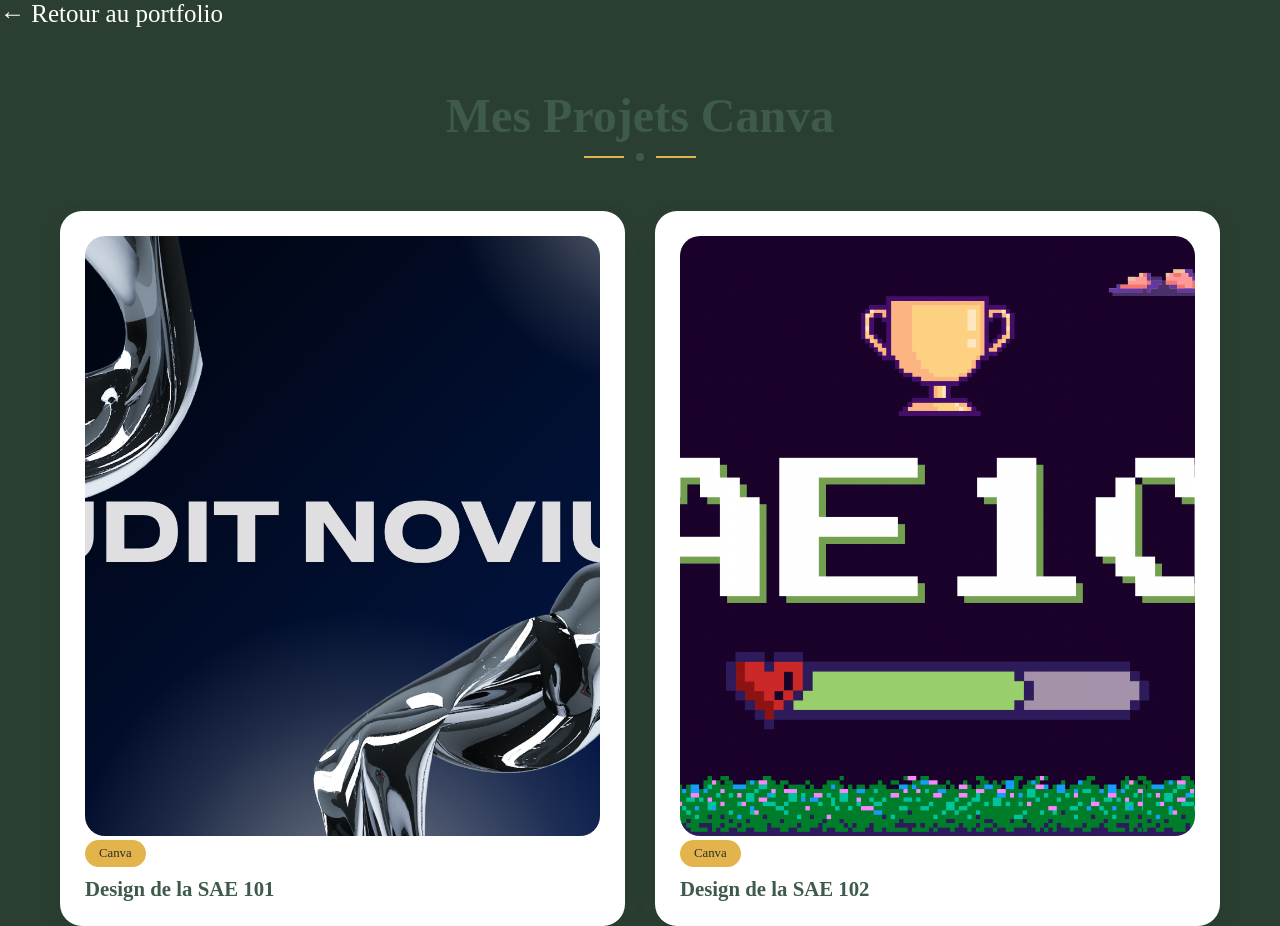
<file: canva.html>
<!DOCTYPE html>
<html lang="en">
  <head>
    <meta charset="UTF-8" />
    <meta name="viewport" content="width=device-width, initial-scale=1.0" />
    <title>Andrea Giovannini - Projets</title>
  </head>
  <body>
    <a href="./index.html#projects" class="back-button">← Retour au portfolio</a>
  </body>
</html>

<style>
  :root {
      --vert: #3d5a4a;
      --fond: #2a3f32;
      --blanc: #ffffff;
      --or: #e3b44b;
      --ombre: 0 10px 25px rgba(0,0,0,0.08);
      --rayon: 22px;
  }

  * {
      box-sizing: border-box;
      font-family: "Georgia", serif;
  }

  body {
      margin: 0;
      background: var(--fond);
      color: var(--vert);
  }

  h1 {
      text-align: center;
      font-size: 3rem;
      margin: 60px 0 10px;
  }

  .separator {
      display: flex;
      justify-content: center;
      align-items: center;
      gap: 12px;
      margin-bottom: 50px;
  }

  .separator span {
      width: 40px;
      height: 2px;
      background: var(--or);
  }

  .separator .dot {
      width: 8px;
      height: 8px;
      background: var(--vert);
      border-radius: 50%;
  }

  .grid {
      max-width: 1200px;
      height: 700px;
      margin: auto;
      padding: 0 20px 80px;
      display: grid;
      grid-template-columns: repeat(auto-fit, minmax(280px, 1fr));
      gap: 30px;
  }

  .card {
      background: var(--blanc);
      border-radius: var(--rayon);
      box-shadow: var(--ombre);
      padding: 25px;
      transition: transform 0.3s ease;
  }

  .card:hover {
      transform: translateY(-6px);
  }

  .icon {
      width: 100%;
      height: 220px;
      border-radius: 20px;
      display: flex;
      align-items: center;
      justify-content: center;
      font-size: 90px;
      font-weight: bold;
      color: white;
      margin-bottom: 20px;
  }


  .badge {
      display: inline-block;
      background: var(--or);
      color: #2e2e2e;
      padding: 6px 14px;
      border-radius: 999px;
      font-size: 0.8rem;
      margin-bottom: 10px;
  }

  .card h3 {
      margin: 0;
      font-size: 1.3rem;
  }

  @media (max-width: 600px) {
      h1 {
          font-size: 2.3rem;
      }
  }
  
  .img-carree {
  width: 515px;
  height: 600px;
  object-fit: cover; /* coupe l’image pour remplir le carré */
  border-radius: 20px;
}
  
.back-button {
  font-family: Times New Roman, serif;
  font-size: 25px;
  font-weight: 500;
  color: var(--blanc);
  text-decoration: none;
}



</style>
</head>

</style>
</head>

<body>

<h1>Mes Projets Canva</h1>

<div class="separator">
    <span></span>
    <div class="dot"></div>
    <span></span>
</div>

<section class="grid">

    <div class="card">
        <img src="SAE-101.png" class="img-carree">             
        <div class="badge">Canva</div>
        <h3>Design de la SAE 101</h3>
    </div>

    <div class="card">
        <img src="SAE-102.png"class="img-carree">   
        <div class="badge">Canva</div>
        <h3>Design de la SAE 102</h3>
    </div>

</section>

</body>
</html>
</file>
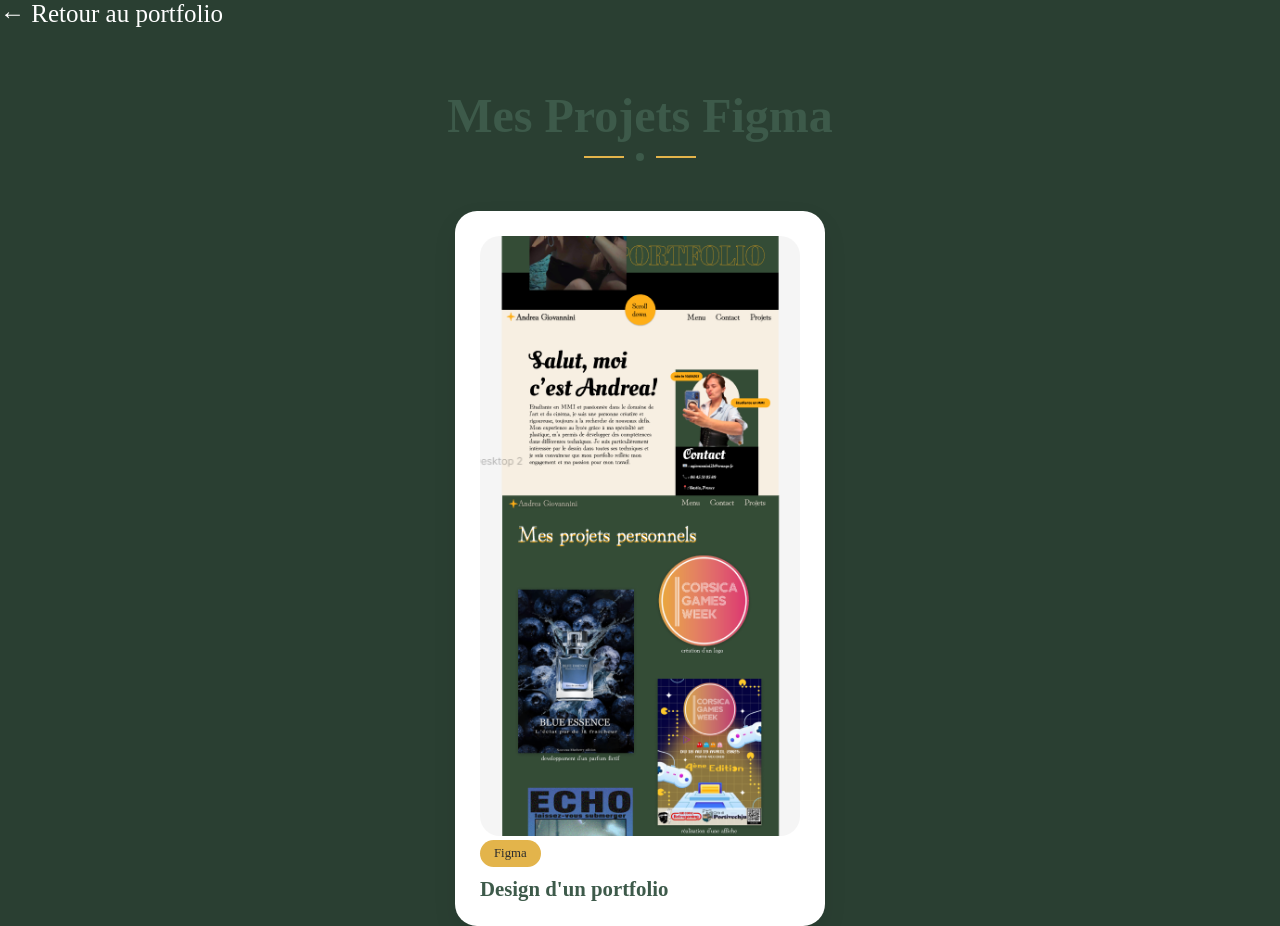
<file: figma.html>
<!DOCTYPE html>
<html lang="en">
  <head>
    <meta charset="UTF-8" />
    <meta name="viewport" content="width=device-width, initial-scale=1.0" />
    <title>Andrea Giovannini - Projets</title>
  </head>
  <body>
    <a href="./index.html#projects" class="back-button">← Retour au portfolio</a>
  </body>
</html>

<style>
  :root {
      --vert: #3d5a4a;
      --fond: #2a3f32;
      --blanc: #ffffff;
      --or: #e3b44b;
      --ombre: 0 10px 25px rgba(0,0,0,0.08);
      --rayon: 22px;
  }

  * {
      box-sizing: border-box;
      font-family: "Georgia", serif;
  }

  body {
      margin: 0;
      background: var(--fond);
      color: var(--vert);
  }

  h1 {
      text-align: center;
      font-size: 3rem;
      margin: 60px 0 10px;
  }

  .separator {
      display: flex;
      justify-content: center;
      align-items: center;
      gap: 12px;
      margin-bottom: 50px;
  }

  .separator span {
      width: 40px;
      height: 2px;
      background: var(--or);
  }

  .separator .dot {
      width: 8px;
      height: 8px;
      background: var(--vert);
      border-radius: 50%;
  }

  .grid {
      max-width: 410px;
      height: 700px;
      margin: auto;
      padding: 0 20px 80px;
      display: grid;
      grid-template-columns: repeat(auto-fit, minmax(280px, 1fr));
      gap: 30px;
  }

  .card {
      background: var(--blanc);
      border-radius: var(--rayon);
      box-shadow: var(--ombre);
      padding: 25px;
      transition: transform 0.3s ease;
  }

  .card:hover {
      transform: translateY(-6px);
  }

  .icon {
      width: 100%;
      height: 220px;
      border-radius: 20px;
      display: flex;
      align-items: center;
      justify-content: center;
      font-size: 90px;
      font-weight: bold;
      color: white;
      margin-bottom: 20px;
  }


  .badge {
      display: inline-block;
      background: var(--or);
      color: #2e2e2e;
      padding: 6px 14px;
      border-radius: 999px;
      font-size: 0.8rem;
      margin-bottom: 10px;
  }

  .card h3 {
      margin: 0;
      font-size: 1.3rem;
  }

  @media (max-width: 600px) {
      h1 {
          font-size: 2.3rem;
      }
  }
  
  .img-carree {
  width: 320px;
  height: 600px;
  object-fit: cover; /* coupe l’image pour remplir le carré */
  border-radius: 20px;
}

.back-button {
  font-family: Times New Roman, serif;
  font-size: 25px;
  font-weight: 500;
  color: var(--blanc);
  text-decoration: none;
}

</style>
</head>

</style>
</head>

<body>

<h1>Mes Projets Figma</h1>

<div class="separator">
    <span></span>
    <div class="dot"></div>
    <span></span>
</div>

<section class="grid">

    <div class="card">
        <img src="portfolio.png" class="img-carree">
      <div class="badge">Figma</div>  
      <h3>Design d'un portfolio</h3>
    </div>

</section>

</body>
</html>
</file>
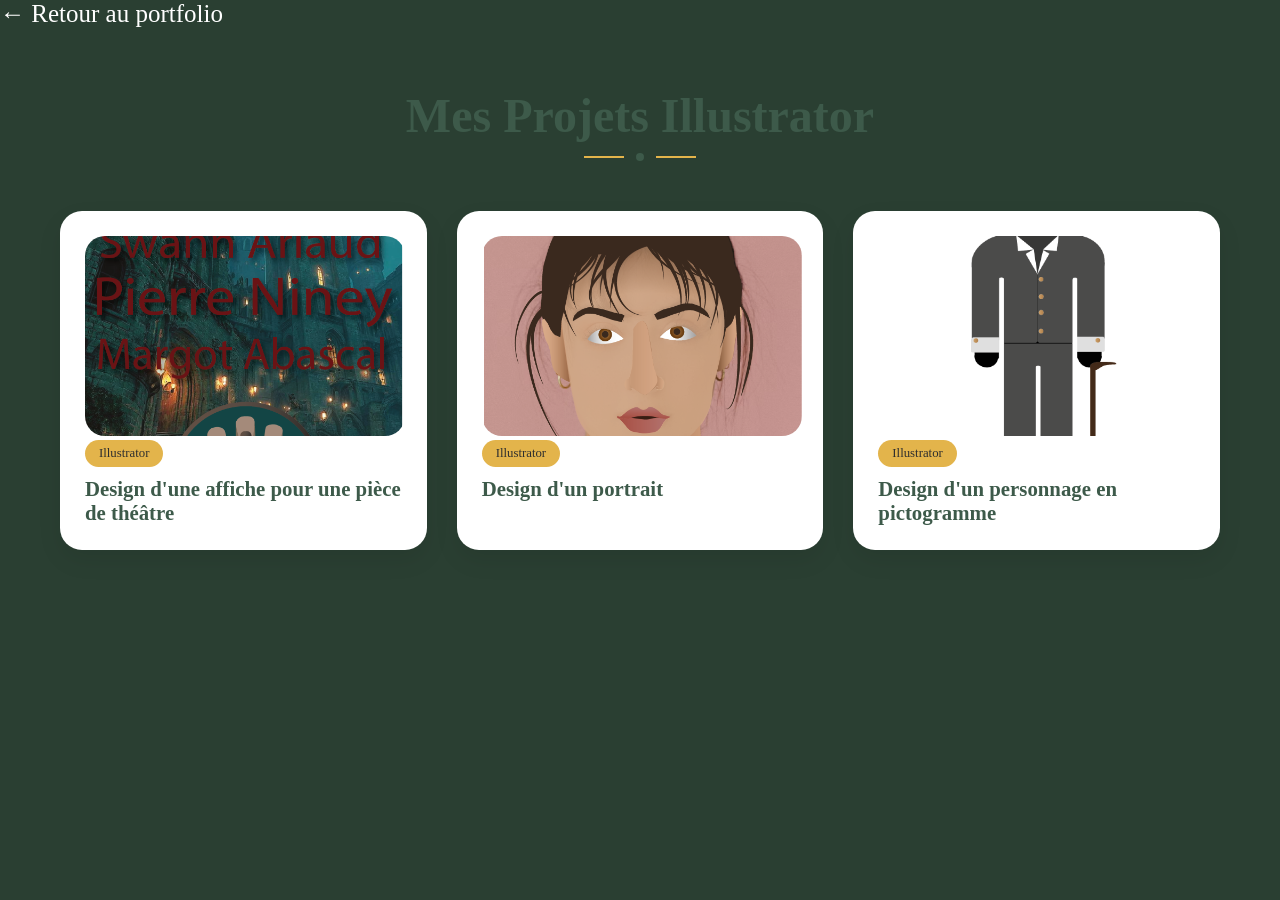
<file: illustrator.html>
<!DOCTYPE html>
<html lang="en">
  <head>
    <meta charset="UTF-8" />
    <meta name="viewport" content="width=device-width, initial-scale=1.0" />
    <title>Andrea Giovannini - Projets</title>
  </head>
  <body>
    <a href="./index.html#projects" class="back-button">← Retour au portfolio</a>
  </body>
</html>

<style>
  :root {
      --vert: #3d5a4a;
      --fond: #2a3f32;
      --blanc: #ffffff;
      --or: #e3b44b;
      --ombre: 0 10px 25px rgba(0,0,0,0.08);
      --rayon: 22px;
  }

  * {
      box-sizing: border-box;
      font-family: "Georgia", serif;
  }

  body {
      margin: 0;
      background: var(--fond);
      color: var(--vert);
  }

  h1 {
      text-align: center;
      font-size: 3rem;
      margin: 60px 0 10px;
  }

  .separator {
      display: flex;
      justify-content: center;
      align-items: center;
      gap: 12px;
      margin-bottom: 50px;
  }

  .separator span {
      width: 40px;
      height: 2px;
      background: var(--or);
  }

  .separator .dot {
      width: 8px;
      height: 8px;
      background: var(--vert);
      border-radius: 50%;
  }

  .grid {
      max-width: 1200px;
      margin: auto;
      padding: 0 20px 80px;
      display: grid;
      grid-template-columns: repeat(auto-fit, minmax(280px, 1fr));
      gap: 30px;
  }

  .card {
      background: var(--blanc);
      border-radius: var(--rayon);
      box-shadow: var(--ombre);
      padding: 25px;
      transition: transform 0.3s ease;
  }

  .card:hover {
      transform: translateY(-6px);
  }

  .icon {
      width: 100%;
      height: 220px;
      border-radius: 20px;
      display: flex;
      align-items: center;
      justify-content: center;
      font-size: 90px;
      font-weight: bold;
      color: white;
      margin-bottom: 20px;
  }


  .badge {
      display: inline-block;
      background: var(--or);
      color: #2e2e2e;
      padding: 6px 14px;
      border-radius: 999px;
      font-size: 0.8rem;
      margin-bottom: 10px;
  }

  .card h3 {
      margin: 0;
      font-size: 1.3rem;
  }

  @media (max-width: 600px) {
      h1 {
          font-size: 2.3rem;
      }
  }
  
  .img-carree {
  width: 320px;
  height: 200px;
  object-fit: cover; /* coupe l’image pour remplir le carré */
  border-radius: 20px;
}

.back-button {
  font-family: Times New Roman, serif;
  font-size: 25px;
  font-weight: 500;
  color: var(--blanc);
  text-decoration: none;
}

</style>
</head>

</style>
</head>

<body>

<h1>Mes Projets Illustrator</h1>

<div class="separator">
    <span></span>
    <div class="dot"></div>
    <span></span>
</div>

<section class="grid">

    <div class="card">
        <img src="dracula.png" class="img-carree">       
        <div class="badge">Illustrator</div>
        <h3>Design d'une affiche pour une pièce de théâtre</h3>
    </div>

    <div class="card">
        <img src="portrait.png" class="img-carree">
        <div class="badge">Illustrator</div>
        <h3>Design d'un portrait</h3>
    </div>

    <div class="card">
        <img src="picto.png" class="img-carree">   
        <div class="badge">Illustrator</div>
        <h3>Design d'un personnage en pictogramme</h3>
    </div>

</section>

</body>
</html>
</file>
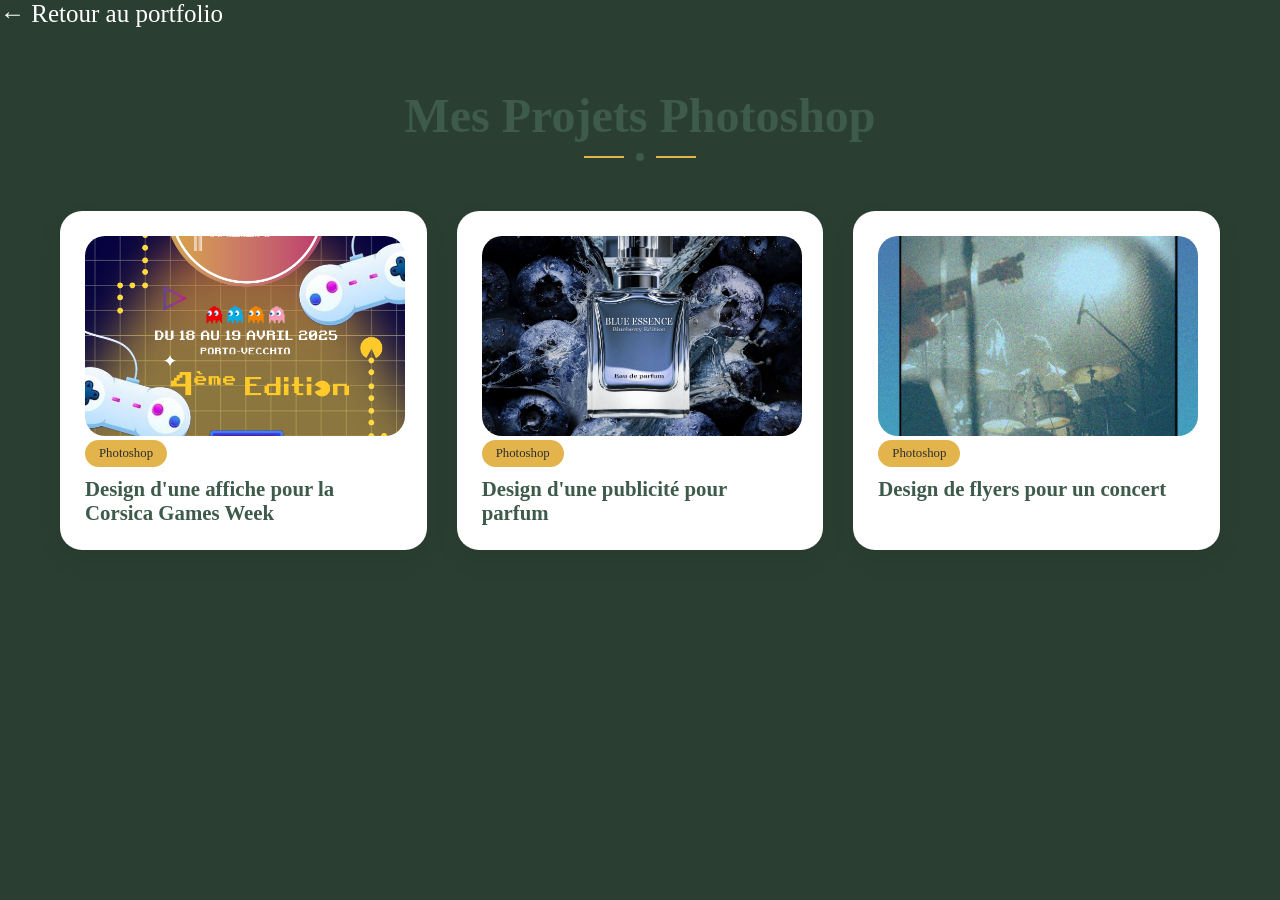
<file: photoshop.html>
<!DOCTYPE html>
<html lang="en">
  <head>
    <meta charset="UTF-8" />
    <meta name="viewport" content="width=device-width, initial-scale=1.0" />
    <title>Andrea Giovannini - Projets</title>
  </head>
  <body>
    <a href="./index.html#projects" class="back-button">← Retour au portfolio</a>
  </body>
</html>

<style>
  :root {
      --vert: #3d5a4a;
      --fond: #2a3f32;
      --blanc: #ffffff;
      --or: #e3b44b;
      --ombre: 0 10px 25px rgba(0,0,0,0.08);
      --rayon: 22px;
  }

  * {
      box-sizing: border-box;
      font-family: "Georgia", serif;
  }

  body {
      margin: 0;
      background: var(--fond);
      color: var(--vert);
  }

  h1 {
      text-align: center;
      font-size: 3rem;
      margin: 60px 0 10px;
  }

  .separator {
      display: flex;
      justify-content: center;
      align-items: center;
      gap: 12px;
      margin-bottom: 50px;
  }

  .separator span {
      width: 40px;
      height: 2px;
      background: var(--or);
  }

  .separator .dot {
      width: 8px;
      height: 8px;
      background: var(--vert);
      border-radius: 50%;
  }

  .grid {
      max-width: 1200px;
      margin: auto;
      padding: 0 20px 80px;
      display: grid;
      grid-template-columns: repeat(auto-fit, minmax(280px, 1fr));
      gap: 30px;
  }

  .card {
      background: var(--blanc);
      border-radius: var(--rayon);
      box-shadow: var(--ombre);
      padding: 25px;
      transition: transform 0.3s ease;
  }

  .card:hover {
      transform: translateY(-6px);
  }

  .icon {
      width: 100%;
      height: 220px;
      border-radius: 20px;
      display: flex;
      align-items: center;
      justify-content: center;
      font-size: 90px;
      font-weight: bold;
      color: white;
      margin-bottom: 20px;
  }


  .badge {
      display: inline-block;
      background: var(--or);
      color: #2e2e2e;
      padding: 6px 14px;
      border-radius: 999px;
      font-size: 0.8rem;
      margin-bottom: 10px;
  }

  .card h3 {
      margin: 0;
      font-size: 1.3rem;
  }

  @media (max-width: 600px) {
      h1 {
          font-size: 2.3rem;
      }
  }
  
  .img-carree {
  width: 320px;
  height: 200px;
  object-fit: cover; /* coupe l’image pour remplir le carré */
  border-radius: 20px;
}

.back-button {
  font-family: Times New Roman, serif;
  font-size: 25px;
  font-weight: 500;
  color: var(--blanc);
  text-decoration: none;
}

</style>
</head>

</style>
</head>

<body>

<h1>Mes Projets Photoshop</h1>

<div class="separator">
    <span></span>
    <div class="dot"></div>
    <span></span>
</div>

<section class="grid">

    <div class="card">
        <img src="SAE-103.png" class="img-carree">             
        <div class="badge">Photoshop</div>
        <h3>Design d'une affiche pour la Corsica Games Week</h3>
    </div>

    <div class="card">
        <img src="parfum.png" class="img-carree">
        <div class="badge">Photoshop</div>
        <h3>Design d'une publicité pour parfum</h3>
    </div>

    <div class="card">
        <img src="concert.png" class="img-carree">   
        <div class="badge">Photoshop</div>
        <h3>Design de flyers pour un concert</h3>
    </div>

</section>

</body>
</html>
</file>
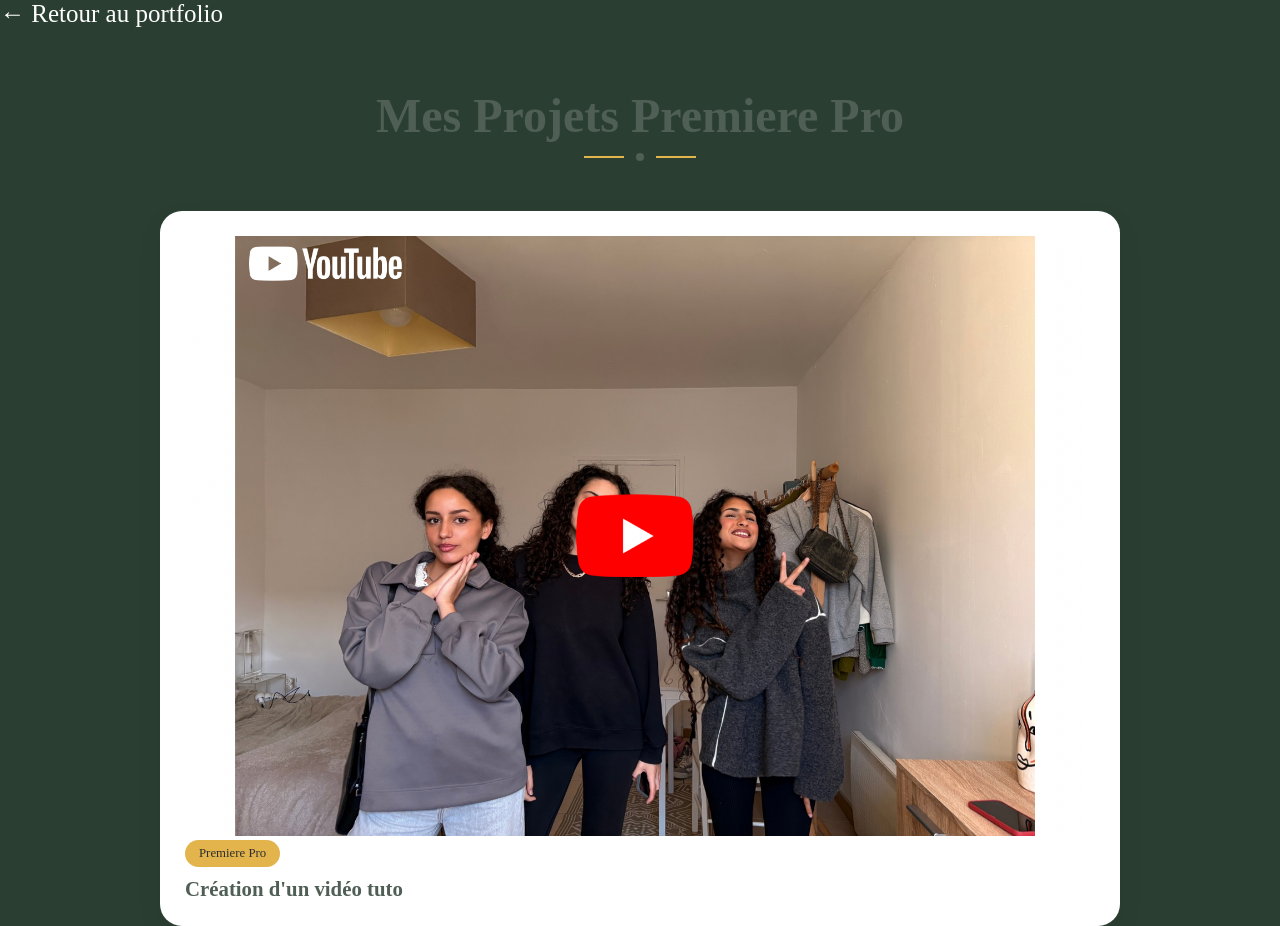
<file: premierepro.html>
<!DOCTYPE html>
<html lang="en">
  <head>
    <meta charset="UTF-8" />
    <meta name="viewport" content="width=device-width, initial-scale=1.0" />
    <title>Andrea Giovannini - Projets</title>
  </head>
  <body>
    <a href="./index.html#projects" class="back-button">← Retour au portfolio</a>
  </body>
</html>

<style>
  :root {
      --vert: #4f5f55;
      --fond: #2a3f32;
      --blanc: #ffffff;
      --or: #e3b44b;
      --ombre: 0 10px 25px rgba(0,0,0,0.08);
      --rayon: 22px;
  }

  * {
      box-sizing: border-box;
      font-family: "Georgia", serif;
  }

  body {
      margin: 0;
      background: var(--fond);
      color: var(--vert);
  }

  h1 {
      text-align: center;
      font-size: 3rem;
      margin: 60px 0 10px;
  }

  .separator {
      display: flex;
      justify-content: center;
      align-items: center;
      gap: 12px;
      margin-bottom: 50px;
  }

  .separator span {
      width: 40px;
      height: 2px;
      background: var(--or);
  }

  .separator .dot {
      width: 8px;
      height: 8px;
      background: var(--vert);
      border-radius: 50%;
  }

  .grid {
      max-width: 1000px;
      height: 700px;
      margin: auto;
      padding: 0 20px 80px;
      display: grid;
      grid-template-columns: repeat(auto-fit, minmax(280px, 1fr));
      gap: 30px;
  }

  .card {
      background: var(--blanc);
      border-radius: var(--rayon);
      box-shadow: var(--ombre);
      padding: 25px;
      transition: transform 0.3s ease;
  }

  .card:hover {
      transform: translateY(-6px);
  }

  .icon {
      width: 100%;
      height: 220px;
      border-radius: 20px;
      display: flex;
      align-items: center;
      justify-content: center;
      font-size: 90px;
      font-weight: bold;
      color: white;
      margin-bottom: 20px;
  }


  .badge {
      display: inline-block;
      background: var(--or);
      color: #2e2e2e;
      padding: 6px 14px;
      border-radius: 999px;
      font-size: 0.8rem;
      margin-bottom: 10px;
  }

  .card h3 {
      margin: 0;
      font-size: 1.3rem;
  }

  @media (max-width: 600px) {
      h1 {
          font-size: 2.3rem;
      }
  }
  
  .img-carree {
  width: 900px;
  height: 600px;
  object-fit: cover; /* coupe l’image pour remplir le carré */
  border-radius: 20px;
}

.back-button {
  font-family: Times New Roman, serif;
  font-size: 25px;
  font-weight: 500;
  color: var(--blanc);
  text-decoration: none;
}

</style>
</head>

</style>
</head>

<body>

<h1>Mes Projets Premiere Pro</h1>

<div class="separator">
    <span></span>
    <div class="dot"></div>
    <span></span>
</div>

<section class="grid">

    <div class="card">
        <img src="tuto.png" class="img-carree">   
      <div class="badge">Premiere Pro</div>
      <h3>Création d'un vidéo tuto</h3>
    </div>

</section>

</body>
</html>
</file>
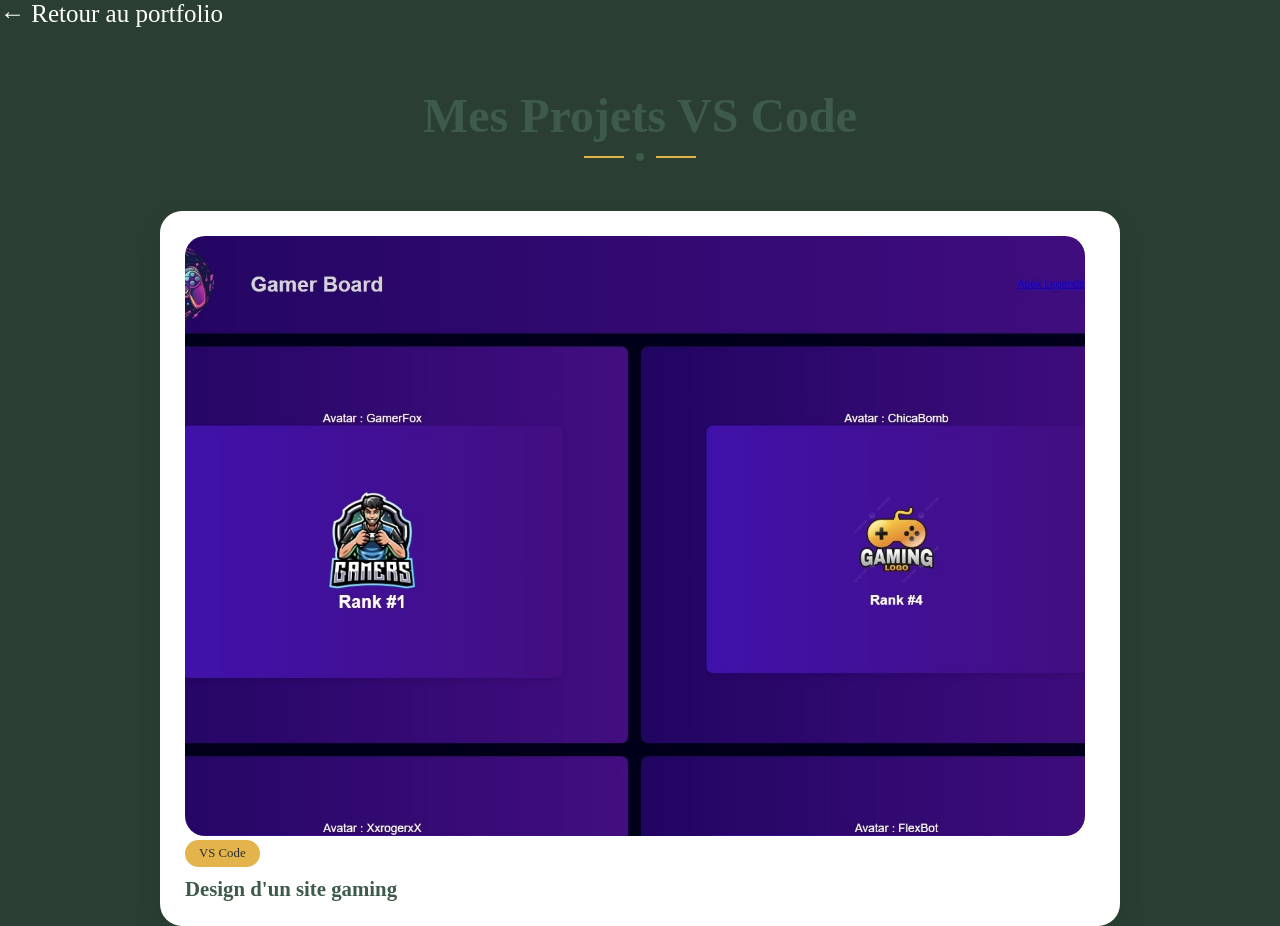
<file: vscode.html>
<!DOCTYPE html>
<html lang="en">
  <head>
    <meta charset="UTF-8" />
    <meta name="viewport" content="width=device-width, initial-scale=1.0" />
    <title>Andrea Giovannini - Projets</title>
  </head>
  <body>
    <a href="./index.html#projects" class="back-button">← Retour au portfolio</a>
  </body>
</html>

<style>
  :root {
      --vert: #3d5a4a;
      --fond: #2a3f32;
      --blanc: #ffffff;
      --or: #e3b44b;
      --ombre: 0 10px 25px rgba(0,0,0,0.08);
      --rayon: 22px;
  }

  * {
      box-sizing: border-box;
      font-family: "Georgia", serif;
  }

  body {
      margin: 0;
      background: var(--fond);
      color: var(--vert);
  }

  h1 {
      text-align: center;
      font-size: 3rem;
      margin: 60px 0 10px;
  }

  .separator {
      display: flex;
      justify-content: center;
      align-items: center;
      gap: 12px;
      margin-bottom: 50px;
  }

  .separator span {
      width: 40px;
      height: 2px;
      background: var(--or);
  }

  .separator .dot {
      width: 8px;
      height: 8px;
      background: var(--vert);
      border-radius: 50%;
  }

  .grid {
      max-width: 1000px;
      height: 700px;
      margin: auto;
      padding: 0 20px 80px;
      display: grid;
      grid-template-columns: repeat(auto-fit, minmax(280px, 1fr));
      gap: 30px;
  }

  .card {
      background: var(--blanc);
      border-radius: var(--rayon);
      box-shadow: var(--ombre);
      padding: 25px;
      transition: transform 0.3s ease;
  }

  .card:hover {
      transform: translateY(-6px);
  }

  .icon {
      width: 100%;
      height: 220px;
      border-radius: 20px;
      display: flex;
      align-items: center;
      justify-content: center;
      font-size: 90px;
      font-weight: bold;
      color: white;
      margin-bottom: 20px;
  }


  .badge {
      display: inline-block;
      background: var(--or);
      color: #2e2e2e;
      padding: 6px 14px;
      border-radius: 999px;
      font-size: 0.8rem;
      margin-bottom: 10px;
  }

  .card h3 {
      margin: 0;
      font-size: 1.3rem;
  }

  @media (max-width: 600px) {
      h1 {
          font-size: 2.3rem;
      }
  }
  
  .img-carree {
  width: 900px;
  height: 600px;
  object-fit: cover; /* coupe l’image pour remplir le carré */
  border-radius: 20px;
}

.back-button {
  font-family: Times New Roman, serif;
  font-size: 25px;
  font-weight: 500;
  color: var(--blanc);
  text-decoration: none;
}

</style>
</head>

</style>
</head>

<body>

<h1>Mes Projets VS Code</h1>

<div class="separator">
    <span></span>
    <div class="dot"></div>
    <span></span>
</div>

<section class="grid">

    <div class="card">
        <img src="site-gaming.jpeg" class="img-carree">   
      <div class="badge">VS Code</div>
      <h3>Design d'un site gaming</h3>
    </div>

</section>

</body>
</html>
</file>
